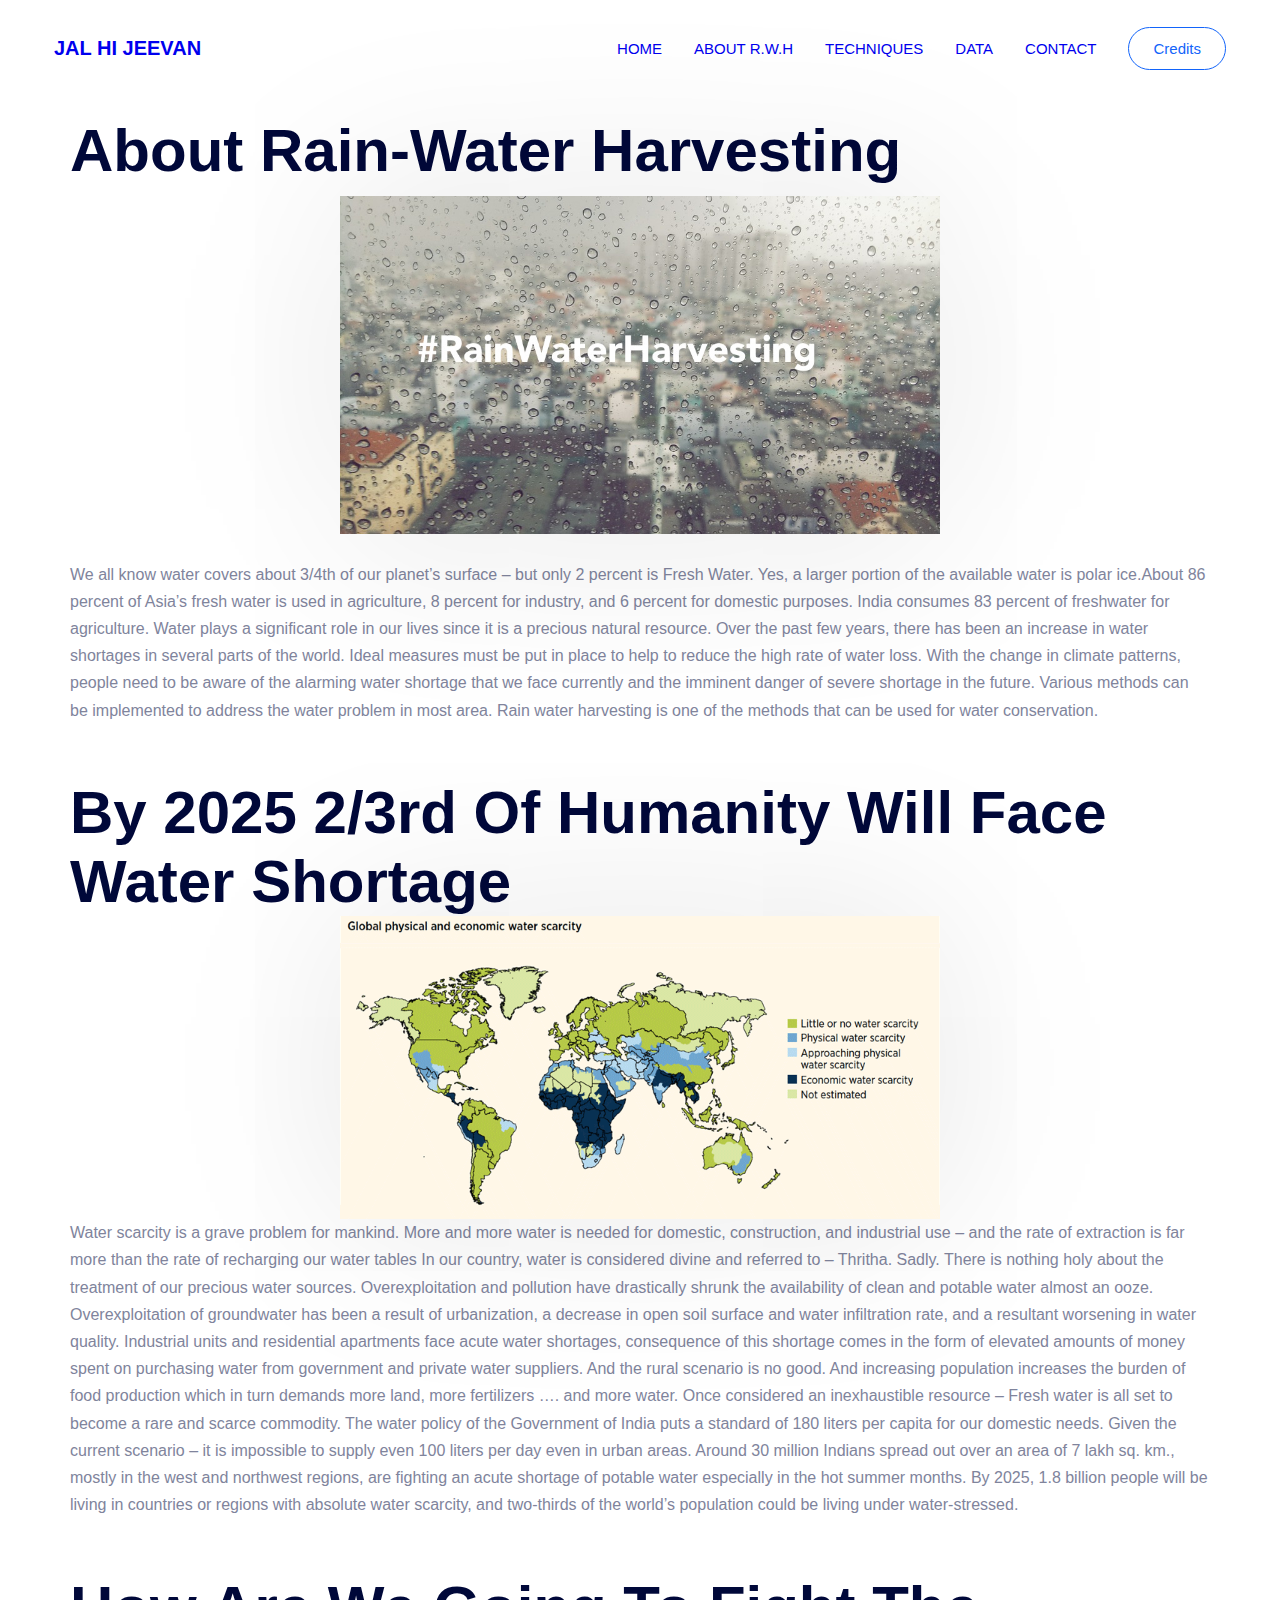
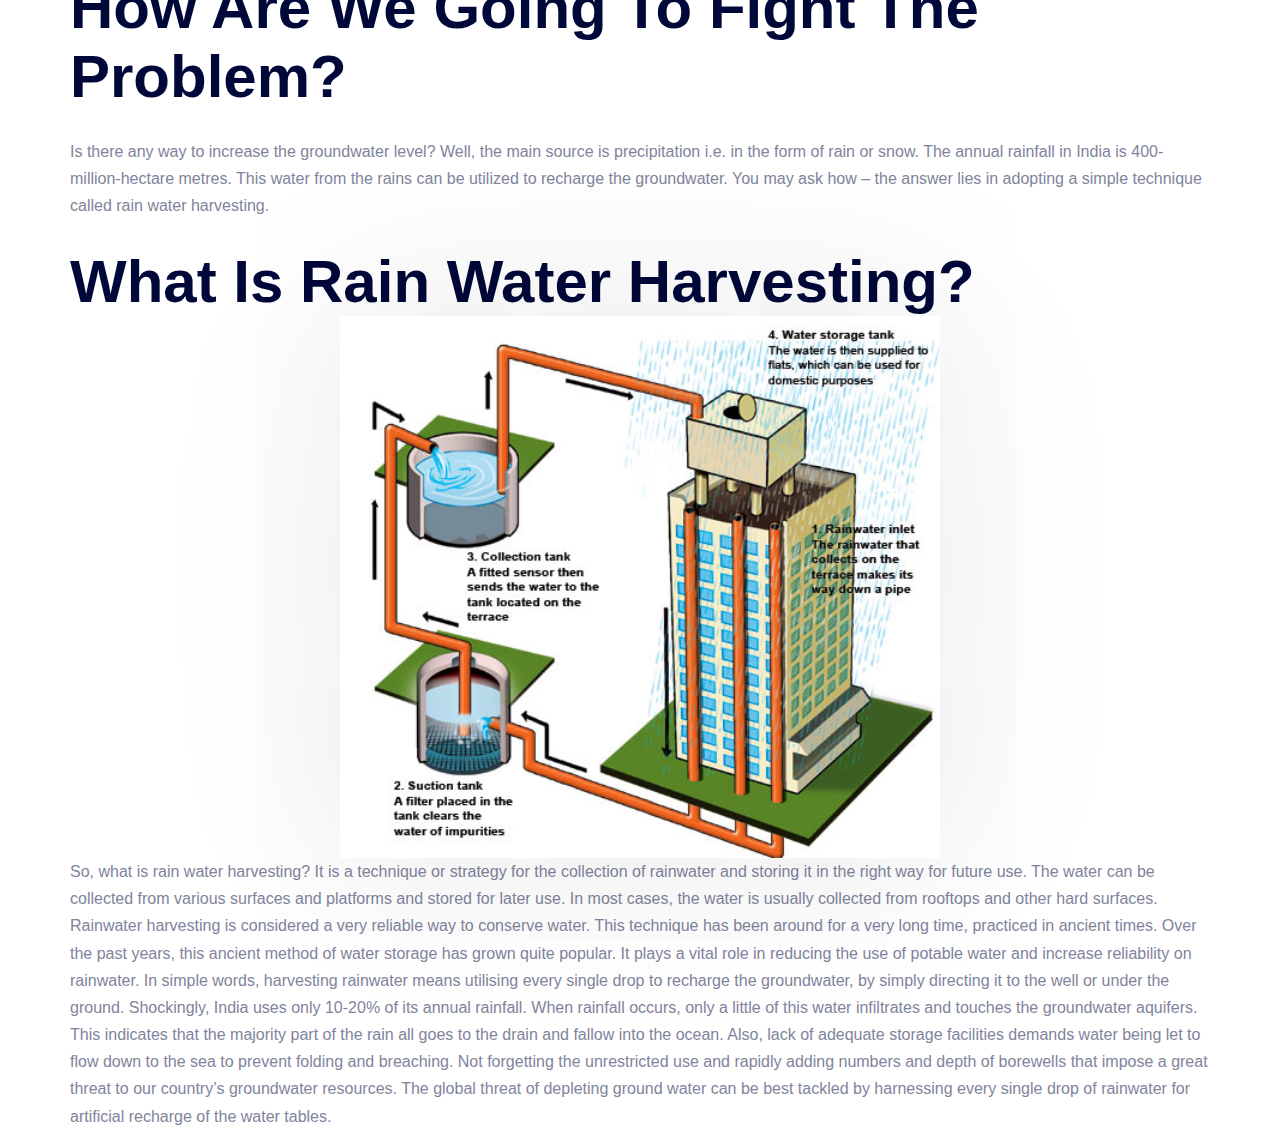
<file: About_rwh.html>
<!DOCTYPE html>
<html lang="en">
  <head>
    <meta charset="UTF-8" />
    <meta http-equiv="X-UA-Compatible" content="IE=edge" />
    <meta name="viewport" content="width=device-width, initial-scale=1.0" />
    <link rel="icon" type="image/x-icon" href=https://imgs.search.brave.com/l6CYfIPz68evEKtTBVwYZJ43do3KQrBnYKLBjI8iDig/rs:fit:391:382:1/g:ce/aHR0cHM6Ly93d3cu/dHVjc29uYXouZ292/L2ZpbGVzL3dhdGVy/L2ltZy9SRUJBVEVf/SUNPTl9SYWlud2F0/ZXJIYXJ2ZXN0LnBu/Zw>
    <title>About R.W.H</title>
    <style>
        * {
  margin: 0;
  padding: 0;
  box-sizing: border-box;
  font-family: "Montserrat", sans-serif;
}
html {
  font-size: 62.5%;
  overflow-x: hidden;
}

body {
  overflow-x: hidden;
}

:root {
  --primary-color: #000839;
  --primary-shades: #00020b;
  --para-color: #80849c;
  --helper-color: #1264fa;
  --white: #fff;
  --bg-color: #e6e6eb;
}

a {
  text-decoration: none;
  display: inline-block;
}

img {
  display: inline-block;
  width: 100%;
}

li {
  list-style: none;
}

h1,
h2,
h3,
h4 {
  color: var(--primary-color);
}

.para {
  font-size: 1.6rem;
  line-height: 1.7;
  font-weight: 400;
  color: var(--para-color);
}

.header {
  height: 9.6rem;
  display: flex;
  justify-content: space-between;
  align-items: center;
  padding: 0 5.4rem;
  position: relative;
}

.logo {
  font-size: 2rem;
  font-weight: bold;
}

.navbar {
  display: flex;
  align-items: center;
}

.navbar-list {
  display: flex;
  justify-content: center;
  align-items: center;
  gap: 3.2rem;
  font-size: 1.5rem;
}

.navbar-list .navbar-btn {
  padding: 1.2rem 2.4rem;
  background-color: var(--white);
  border: 1px solid var(--helper-color);
  color: var(--helper-color);
  border-radius: 5rem;
  transition: all 0.3s ease-in-out;
}

.navbar-list .navbar-link:hover,
.navbar-list .navbar-link:active {
  color: var(--helper-color);
}

.navbar-btn:hover,
.navbar-btn:active {
  background-color: var(--helper-color);
  color: var(--white);
}

.navbar-link {
  text-transform: uppercase;
}

.mobile-nav-icon {
  font-size: 4rem;
  color: var(--primary-color);
}

.mobile-navbar-btn {
  display: none;
}

.mobile-nav-icon[name="close"] {
  display: none;
}
.primary-heading {
  font-size: 6rem;
  font-weight: 700;
}
main{
    padding-left: 7em;
    padding-right: 7em;
    padding-top: 2em;
}
.hero-image {
  display: flex;
  justify-content:center;
  align-items: flex-start;
  position: relative;
}

.hero-image img {
  height: 90%;
  width: 60em;
  box-shadow: 0 0 20rem 0 rgba(0, 0, 0, 0.1);
}

    </style>
  </head>
  <body>
    <header class="header">
    <a href="credits.html"  class="logo">JAL HI JEEVAN</a>
    <nav class="navbar">
        <ul class="navbar-list">
          <li><a href="home.html" class="navbar-link"> Home </a></li>
          <li><a href="About_rwh.html" class="navbar-link"> About R.W.H </a></li>
          <li><a href="techniques.html" class="navbar-link"> Techniques </a></li>
          <li><a href="data.html" class="navbar-link"> Data </a></li>
          <li><a href="contact.html" class="navbar-link"> Contact </a></li>
          <li><a href="credits.html" class="btn navbar-btn"> Credits </a></li>
        </ul>
      </nav>
      <div class="mobile-navbar-btn">
        <ion-icon name="menu" class="mobile-nav-icon"></ion-icon>
        <ion-icon name="close" class="mobile-nav-icon"></ion-icon>
      </div>
      </header>
      <main>
        <section class="section section-hero">
          <div class="container grid grid-two-column">
            <div class="hero-data">
              <h1 class="primary-heading">About Rain-Water Harvesting</h1><br>
            </div>
            <div class="hero-image">
                <img
                  src="aboutus.jpg"
                  class="image"
                />
            </div>
            <p class="para"><br>We all know water covers about 3/4th of our planet’s surface – but only 2 percent is Fresh Water. 
                Yes, a larger portion of the available water is polar ice.About 86 percent of Asia’s fresh water is used in agriculture,
                8 percent for industry, and 6 percent for domestic purposes. India consumes 83 percent of freshwater for agriculture.
                Water plays a significant role in our lives since it is a precious natural resource. Over the past few years, there has been
                an increase in water shortages in several parts of the world. Ideal measures must be put in place to help to reduce the high
                rate of water loss. With the change in climate patterns, people need to be aware of the alarming water shortage that we face
                currently and the imminent danger of severe shortage in the future. Various methods can be implemented to address the water
                problem in most area. Rain water harvesting is one of the methods that can be used for water conservation.<br><br><br>
                
            </p>
          </div>
          <div>
            <h1 class="primary-heading">By 2025 2/3rd Of Humanity Will Face Water Shortage</h1>
            <div class="hero-image">
                <img
                  src="map.png"
                  class="image"
                />
            </div>
            <p class="para">Water scarcity is a grave problem for mankind. More and more water is needed for domestic, construction, and industrial
                 use – and the rate of extraction is far more than the rate of recharging our water tables
                 In our country, water is considered divine and referred to – Thritha. Sadly. There is nothing holy about the treatment of our 
                 precious water sources. Overexploitation and pollution have drastically shrunk the availability of clean and potable water almost an ooze.
                 Overexploitation of groundwater has been a result of urbanization, a decrease in open soil surface and water infiltration rate, and a 
                 resultant worsening in water quality. Industrial units and residential apartments face acute water shortages, consequence of this shortage 
                 comes in the form of elevated amounts of money spent on purchasing water from government and private water suppliers. And the rural scenario
                is no good. And increasing population increases the burden of food production which in turn demands more land, more fertilizers …. and more water.
                Once considered an inexhaustible resource – Fresh water is all set to become a rare and scarce commodity.
                The water policy of the Government of India puts a standard of 180 liters per capita for our domestic needs. Given the current scenario – it is 
                impossible to supply even 100 liters per day even in urban areas. Around 30 million Indians spread out over an area of 7 lakh sq. km., mostly in
                 the west and northwest regions, are fighting an acute shortage of potable water especially in the hot summer months.
                 By 2025, 1.8 billion people will be living in countries or regions with absolute water scarcity, and two-thirds of the world’s population could 
                 be living under water-stressed.
                <br><br><br>
                
                </p>
          </div>
          <div>
            <h1 class="primary-heading">How Are We Going To Fight The Problem?</h1>
            <p class="para"><br>Is there any way to increase the groundwater level? Well, the main source is precipitation i.e. in the form of rain or snow.
                The annual rainfall in India is 400-million-hectare metres. This water from the rains can be utilized to recharge the groundwater. You may ask 
                how – the answer lies in adopting a simple technique called rain water harvesting.<br><br>
            
            </p>
          </div>
          <div>
            <h1 class="primary-heading">What Is Rain Water Harvesting?</h1>
            <div class="hero-image">
                <img
                src="about.jpg"
                class="image"
              />
              </div>
            <p class="para">
                So, what is rain water harvesting? It is a technique or strategy for the collection of rainwater and storing it in the right way for future use. 
                The water can be collected from various surfaces and platforms and stored for later use. In most cases, the water is usually collected from rooftops
                 and other hard surfaces. Rainwater harvesting is considered a very reliable way to conserve water.
                This technique has been around for a very long time, practiced in ancient times. Over the past years, this ancient method of water storage has grown
                 quite popular. It plays a vital role in reducing the use of potable water and increase reliability on rainwater. In simple words, harvesting rainwater
                  means utilising every single drop to recharge the groundwater, by simply directing it to the well or under the ground.
                  Shockingly, India uses only 10-20% of its annual rainfall. When rainfall occurs, only a little of this water infiltrates and touches the groundwater 
                  aquifers. This indicates that the majority part of the rain all goes to the drain and fallow into the ocean. Also, lack of adequate storage facilities
                   demands water being let to flow down to the sea to prevent folding and breaching. Not forgetting the unrestricted use and rapidly adding numbers and 
                   depth of borewells that impose a great threat to our country’s groundwater resources.
                  The global threat of depleting ground water can be best tackled by harnessing every single drop of rainwater for artificial recharge of the water tables.</p>
          </div>
          
        </section>
      </main>  
  </body>
  </html>
</file>
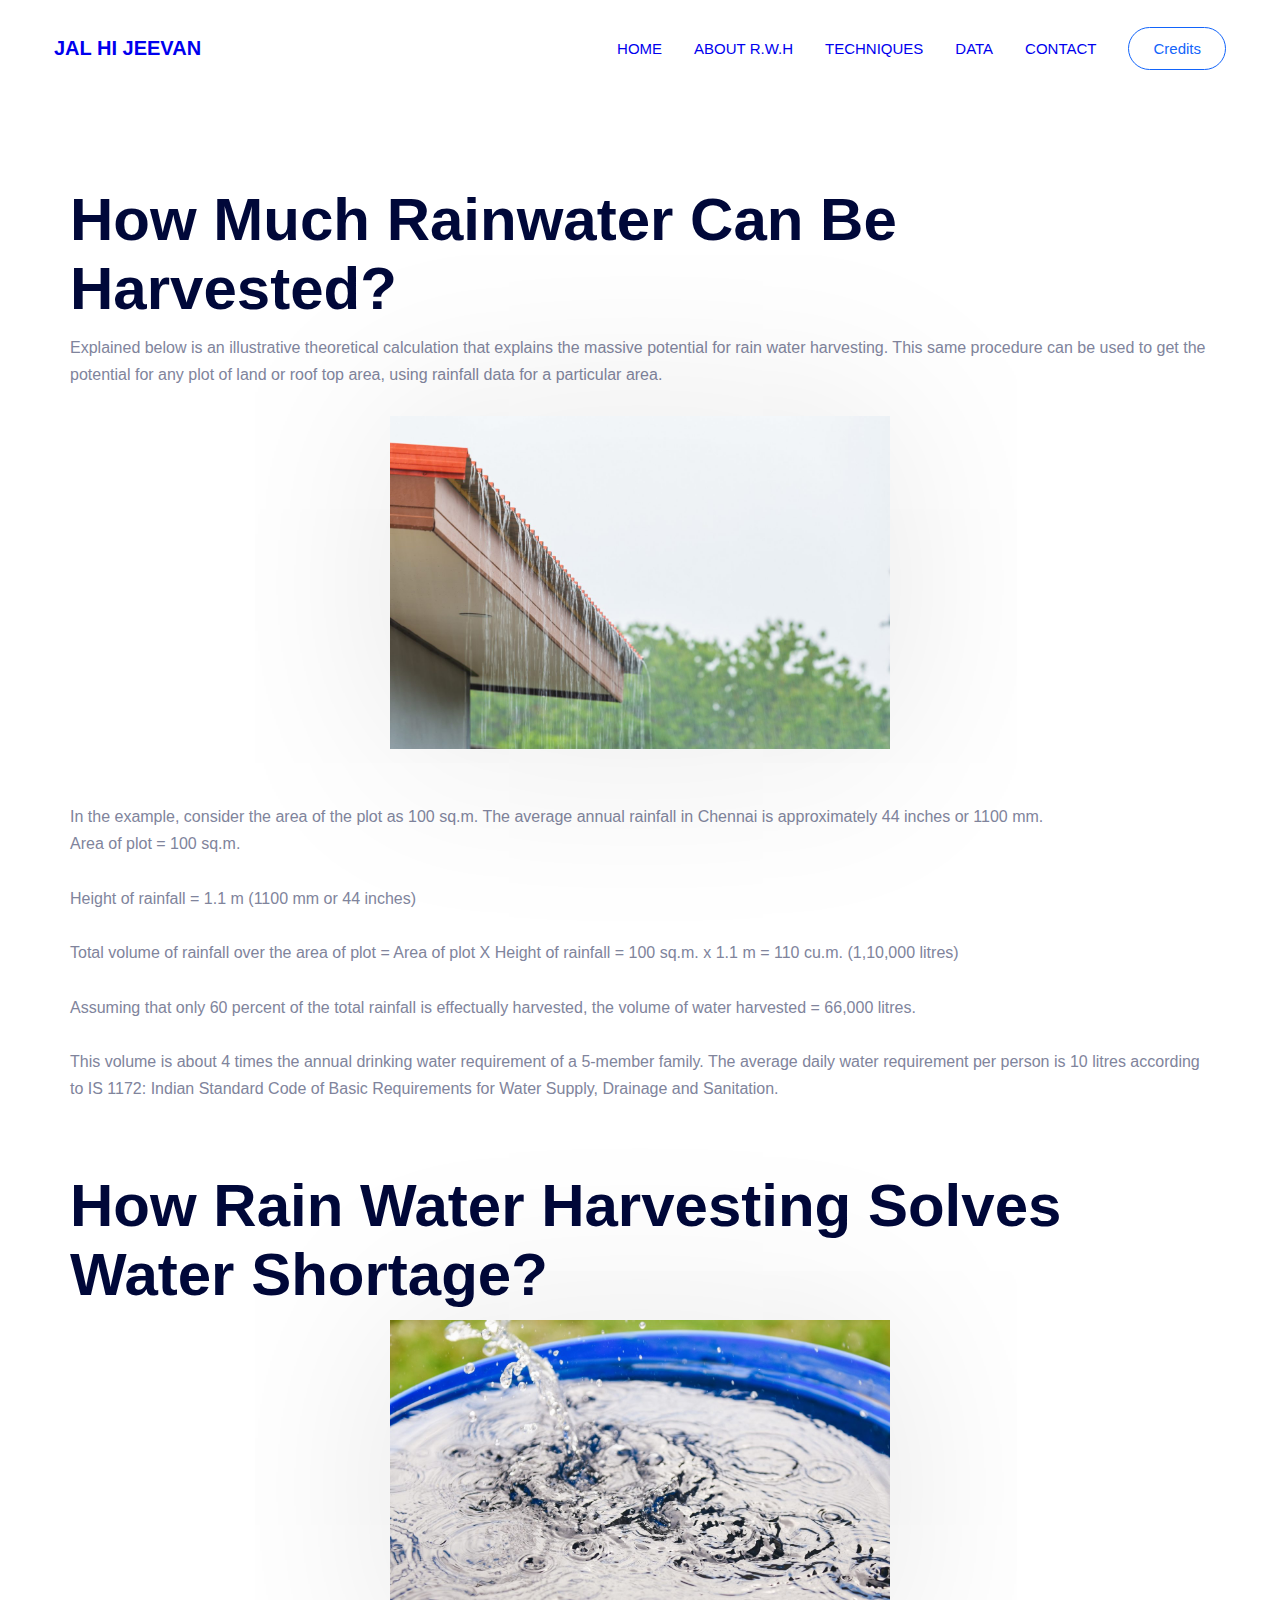
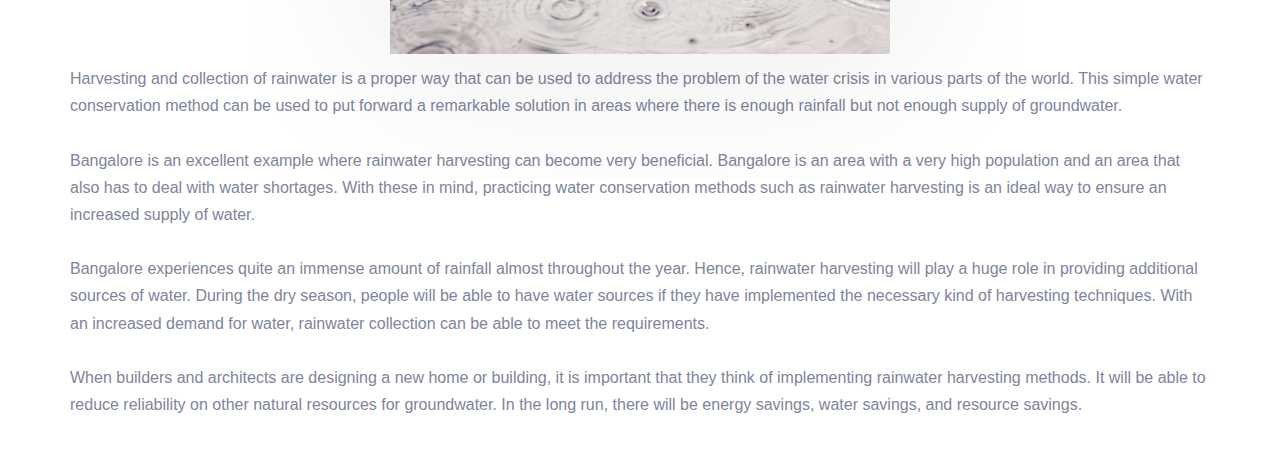
<file: data.html>
<!DOCTYPE html>
<html lang="en">
  <head>
    <meta charset="UTF-8" />
    <meta http-equiv="X-UA-Compatible" content="IE=edge" />
    <meta name="viewport" content="width=device-width, initial-scale=1.0" />
    <link rel="icon" type="image/x-icon" href=https://imgs.search.brave.com/l6CYfIPz68evEKtTBVwYZJ43do3KQrBnYKLBjI8iDig/rs:fit:391:382:1/g:ce/aHR0cHM6Ly93d3cu/dHVjc29uYXouZ292/L2ZpbGVzL3dhdGVy/L2ltZy9SRUJBVEVf/SUNPTl9SYWlud2F0/ZXJIYXJ2ZXN0LnBu/Zw>
    <title>Data</title>
    <style>
        * {
  margin: 0;
  padding: 0;
  box-sizing: border-box;
  font-family: "Montserrat", sans-serif;
}
html {
  font-size: 62.5%;
  overflow-x: hidden;
}

body {
  overflow-x: hidden;
}

:root {
  --primary-color: #000839;
  --primary-shades: #00020b;
  --para-color: #80849c;
  --helper-color: #1264fa;
  --white: #fff;
  --bg-color: #e6e6eb;
}

a {
  text-decoration: none;
  display: inline-block;
}

img {
  display: inline-block;
  width: 100%;
}

li {
  list-style: none;
}

h1,
h2,
h3,
h4 {
  color: var(--primary-color);
}

.para {
  font-size: 1.6rem;
  line-height: 1.7;
  font-weight: 400;
  color: var(--para-color);
}

.header {
  height: 9.6rem;
  display: flex;
  justify-content: space-between;
  align-items: center;
  padding: 0 5.4rem;
  position: relative;
}

.logo {
  font-size: 2rem;
  font-weight: bold;
}

.navbar {
  display: flex;
  align-items: center;
}

.navbar-list {
  display: flex;
  justify-content: center;
  align-items: center;
  gap: 3.2rem;
  font-size: 1.5rem;
}

.navbar-list .navbar-btn {
  padding: 1.2rem 2.4rem;
  background-color: var(--white);
  border: 1px solid var(--helper-color);
  color: var(--helper-color);
  border-radius: 5rem;
  transition: all 0.3s ease-in-out;
}

.navbar-list .navbar-link:hover,
.navbar-list .navbar-link:active {
  color: var(--helper-color);
}

.navbar-btn:hover,
.navbar-btn:active {
  background-color: var(--helper-color);
  color: var(--white);
}

.navbar-link {
  text-transform: uppercase;
}

.mobile-nav-icon {
  font-size: 4rem;
  color: var(--primary-color);
}

.mobile-navbar-btn {
  display: none;
}

.mobile-nav-icon[name="close"] {
  display: none;
}
main{
    padding-left: 7em;
    padding-right: 7em;
    padding-top: 2em;
}
.hero-image {
  display: flex;
  justify-content:center;
  align-items: flex-start;
  position: relative;
}

.hero-image img {
  height: 90%;
  width: 50em;
  box-shadow: 0 0 20rem 0 rgba(0, 0, 0, 0.1);
}
.primary-heading {
  font-size: 6rem;
  font-weight: 700;
}
.secondary-heading{
    font-size:2rem;
    font-weight:700;
}

    </style>
  </head>
  <body>
    <header class="header">
    <a href="credits.html"  class="logo">JAL HI JEEVAN</a>
    <nav class="navbar">
        <ul class="navbar-list">
          <li><a href="home.html" class="navbar-link"> Home </a></li>
          <li><a href="About_rwh.html" class="navbar-link"> About R.W.H </a></li>
          <li><a href="techniques.html" class="navbar-link"> Techniques </a></li>
          <li><a href="data.html" class="navbar-link"> Data </a></li>
          <li><a href="contact.html" class="navbar-link"> Contact </a></li>
          <li><a href="credits.html" class="btn navbar-btn"> Credits </a></li>
        </ul>
      </nav>
      <div class="mobile-navbar-btn">
        <ion-icon name="menu" class="mobile-nav-icon"></ion-icon>
        <ion-icon name="close" class="mobile-nav-icon"></ion-icon>
      </div>
      </header>
      <main>
        <section class="section section-hero">
            <div class="container grid grid-two-column">
              <div class="hero-data">
                <h1 class="primary-heading"><br>How Much Rainwater Can Be Harvested?</h1><br>
                <p class="para">Explained below is an illustrative theoretical calculation that
                   explains the massive potential for rain water harvesting. This same procedure 
                   can be used to get the potential for any plot of land or roof top area, using
                    rainfall data for a particular area.<br><br>
                      <div class="hero-image">
                          <img
                          src="data.jpg"
                          class="image"
                        />
                        </div>
                  <p class="para"><br><br>
                    In the example, consider the area of the plot as 100 sq.m. The 
                    average annual rainfall in Chennai is approximately 44 inches or 1100 mm.<br>

                    Area of plot = 100 sq.m.<br><br>
                    
                    Height of rainfall = 1.1 m (1100 mm or 44 inches)<br><br>
                    
                    Total volume of rainfall over the area of plot = Area of plot X Height of rainfall =
                    
                    100 sq.m. x 1.1 m = 110 cu.m. (1,10,000 litres)<br><br>
                    
                    Assuming that only 60 percent of the total rainfall is effectually harvested,
                     the volume of water harvested = 66,000 litres.<br><br>
                    
                    This volume is about 4 times the annual drinking water requirement of a 5-member 
                    family. The average daily water requirement per person is 10 litres according to
                     IS 1172: Indian Standard Code of Basic Requirements for Water Supply, Drainage 
                     and Sanitation.
                    </p>
                  </p>
                  <h1 class="primary-heading"><br>How Rain Water Harvesting Solves Water Shortage?</h1>
                  <br>
                    <div class="hero-image">
                      <img
                      src="data1.jpg"
                      class="image"
                    />
                    </div><br>
                    <p class="para">
                    Harvesting and collection of rainwater is a proper way that can be used to address 
                    the problem of the water crisis in various parts of the world. This simple water 
                    conservation method can be used to put forward a remarkable solution in areas where
                     there is enough rainfall but not enough supply of groundwater.<br><br>

                   Bangalore is an excellent example where rainwater harvesting can become very beneficial. 
                   Bangalore is an area with a very high population and an area that also has to deal with 
                   water shortages. With these in mind, practicing water conservation methods such as 
                   rainwater harvesting is an ideal way to ensure an increased supply of water.<br><br>

                   Bangalore experiences quite an immense amount of rainfall almost throughout the year.
                    Hence, rainwater harvesting will play a huge role in providing additional sources of 
                    water. During the dry season, people will be able to have water sources if they have
                     implemented the necessary kind of harvesting techniques. With an increased demand
                      for water, rainwater collection can be able to meet the requirements.<br><br>

                  When builders and architects are designing a new home or building, it is important that they think of
                  implementing rainwater harvesting methods. It will be able to reduce reliability on other natural
                   resources for groundwater. In the long run, there will be energy savings, water savings, and resource savings.<br><br>
                    </p>
            </div><br><br>
            </div>
          </main>
  </body>
  </html>
</file>
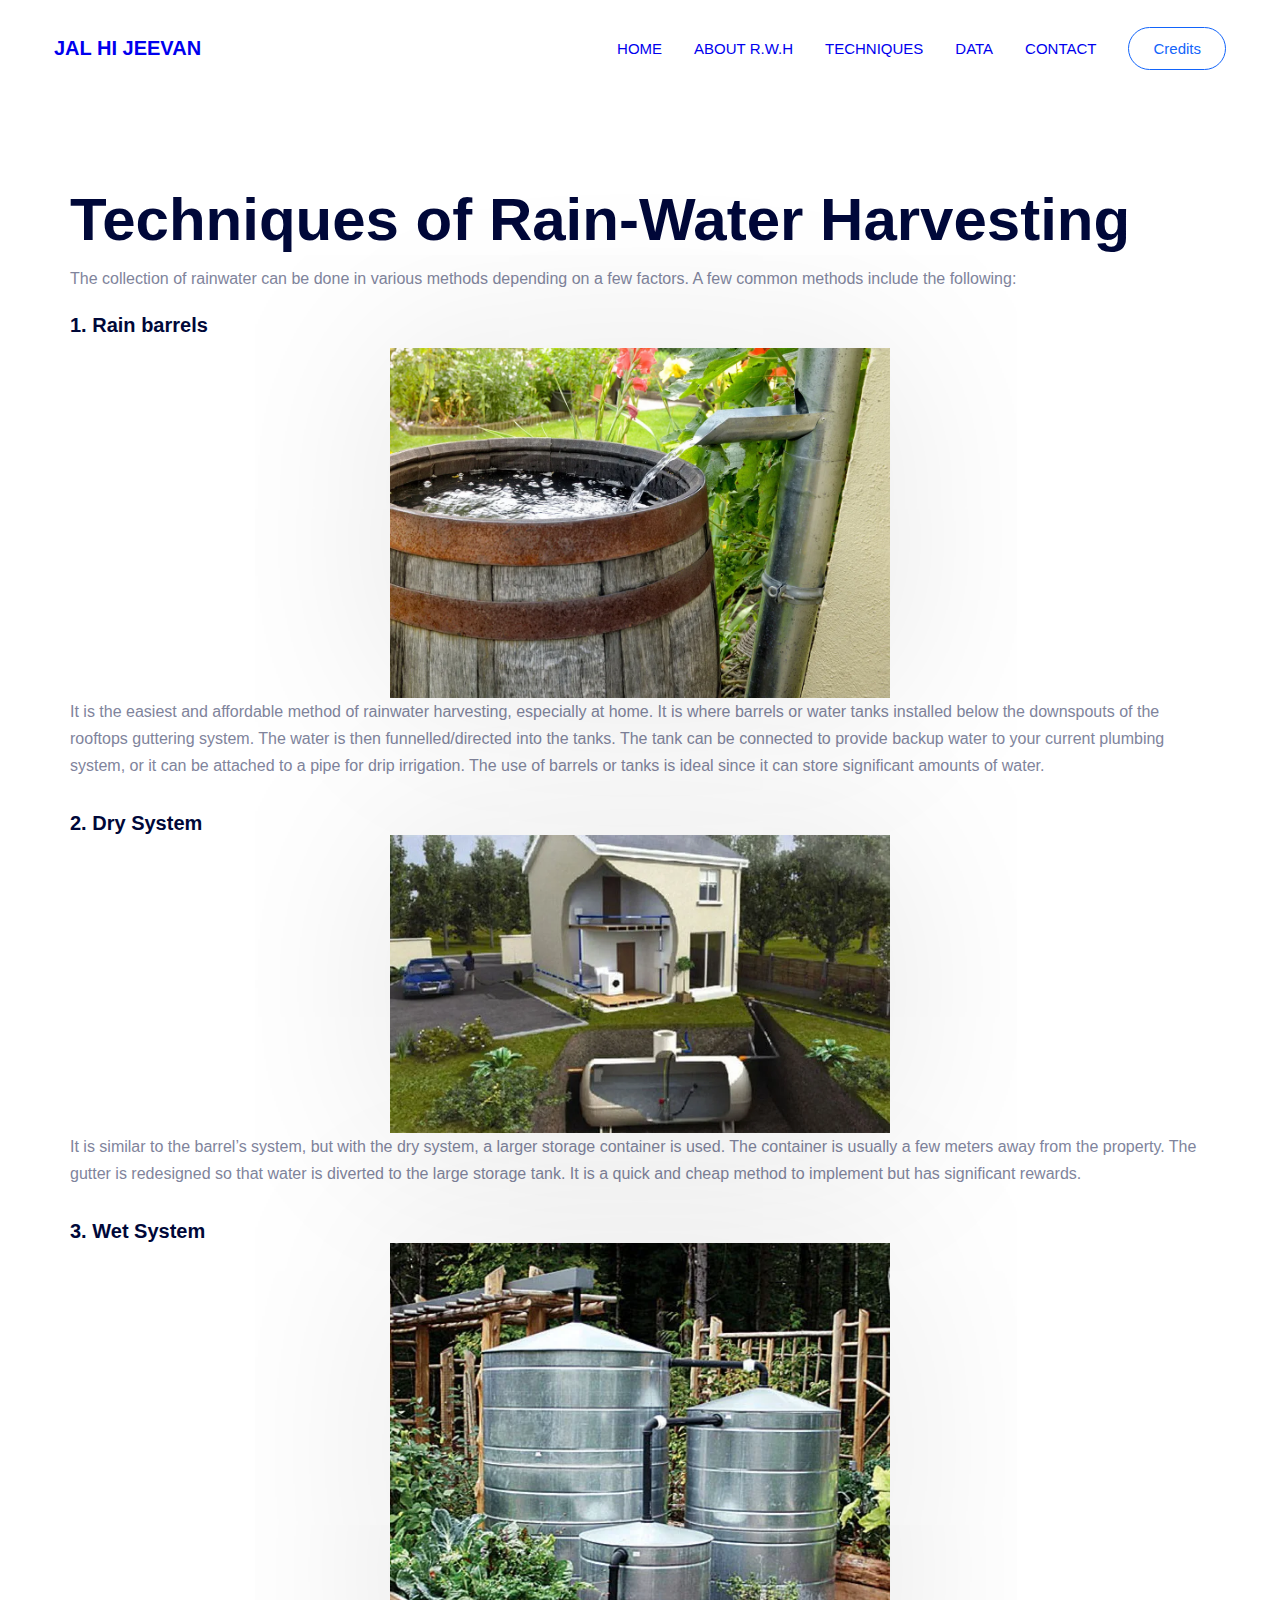
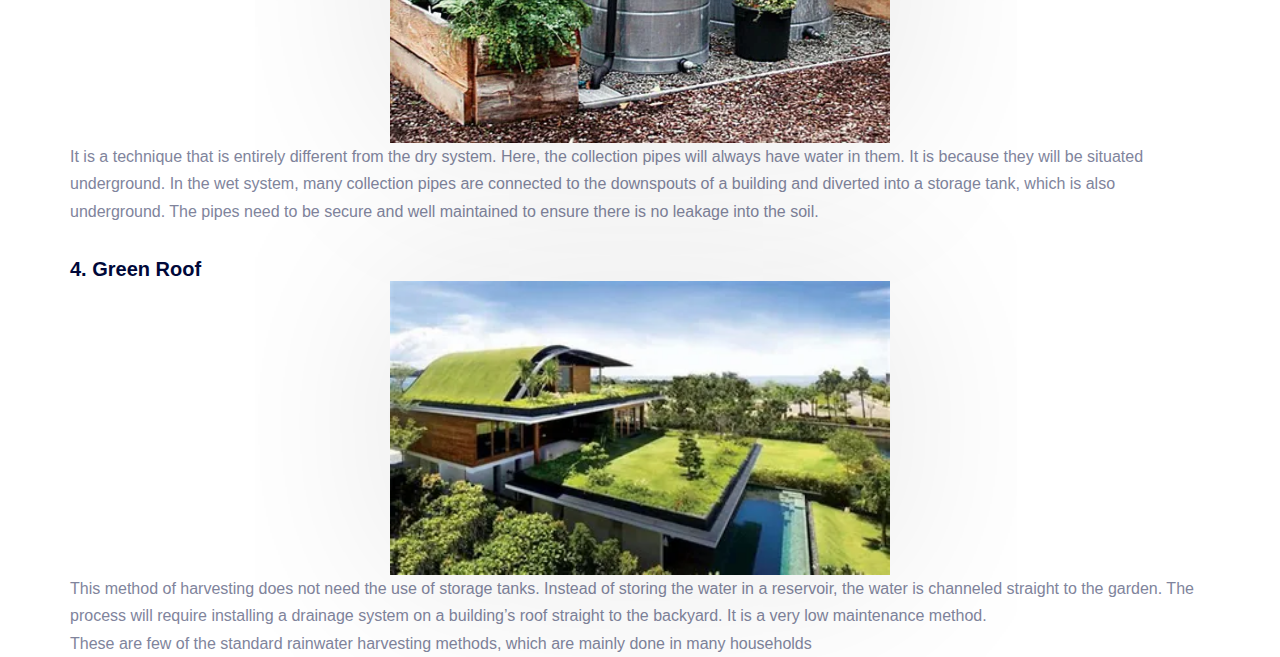
<file: techniques.html>
<!DOCTYPE html>
<html lang="en">
  <head>
    <meta charset="UTF-8" />
    <meta http-equiv="X-UA-Compatible" content="IE=edge" />
    <meta name="viewport" content="width=device-width, initial-scale=1.0" />
    <link rel="icon" type="image/x-icon" href=https://imgs.search.brave.com/l6CYfIPz68evEKtTBVwYZJ43do3KQrBnYKLBjI8iDig/rs:fit:391:382:1/g:ce/aHR0cHM6Ly93d3cu/dHVjc29uYXouZ292/L2ZpbGVzL3dhdGVy/L2ltZy9SRUJBVEVf/SUNPTl9SYWlud2F0/ZXJIYXJ2ZXN0LnBu/Zw>
    <title>Techniques</title>
    <style>
        * {
  margin: 0;
  padding: 0;
  box-sizing: border-box;
  font-family: "Montserrat", sans-serif;
}
html {
  font-size: 62.5%;
  overflow-x: hidden;
}

body {
  overflow-x: hidden;
}

:root {
  --primary-color: #000839;
  --primary-shades: #00020b;
  --para-color: #80849c;
  --helper-color: #1264fa;
  --white: #fff;
  --bg-color: #e6e6eb;
}

a {
  text-decoration: none;
  display: inline-block;
}

img {
  display: inline-block;
  width: 100%;
}

li {
  list-style: none;
}

h1,
h2,
h3,
h4 {
  color: var(--primary-color);
}

.para {
  font-size: 1.6rem;
  line-height: 1.7;
  font-weight: 400;
  color: var(--para-color);
}

.header {
  height: 9.6rem;
  display: flex;
  justify-content: space-between;
  align-items: center;
  padding: 0 5.4rem;
  position: relative;
}

.logo {
  font-size: 2rem;
  font-weight: bold;
}

.navbar {
  display: flex;
  align-items: center;
}

.navbar-list {
  display: flex;
  justify-content: center;
  align-items: center;
  gap: 3.2rem;
  font-size: 1.5rem;
}

.navbar-list .navbar-btn {
  padding: 1.2rem 2.4rem;
  background-color: var(--white);
  border: 1px solid var(--helper-color);
  color: var(--helper-color);
  border-radius: 5rem;
  transition: all 0.3s ease-in-out;
}

.navbar-list .navbar-link:hover,
.navbar-list .navbar-link:active {
  color: var(--helper-color);
}

.navbar-btn:hover,
.navbar-btn:active {
  background-color: var(--helper-color);
  color: var(--white);
}

.navbar-link {
  text-transform: uppercase;
}

.mobile-nav-icon {
  font-size: 4rem;
  color: var(--primary-color);
}

.mobile-navbar-btn {
  display: none;
}

.mobile-nav-icon[name="close"] {
  display: none;
}
main{
    padding-left: 7em;
    padding-right: 7em;
    padding-top: 2em;
}
.hero-image {
  display: flex;
  justify-content:center;
  align-items: flex-start;
  position: relative;
}

.hero-image img {
  height: 90%;
  width: 50em;
  box-shadow: 0 0 20rem 0 rgba(0, 0, 0, 0.1);
}
.primary-heading {
  font-size: 6rem;
  font-weight: 700;
}
.secondary-heading{
    font-size:2rem;
    font-weight:700;
}

    </style>
  </head>
  <body>
    <header class="header">
    <a href="credits.html"  class="logo">JAL HI JEEVAN</a>
    <nav class="navbar">
        <ul class="navbar-list">
          <li><a href="home.html" class="navbar-link"> Home </a></li>
          <li><a href="About_rwh.html" class="navbar-link"> About R.W.H </a></li>
          <li><a href="techniques.html" class="navbar-link"> Techniques </a></li>
          <li><a href="data.html" class="navbar-link"> Data </a></li>
          <li><a href="contact.html" class="navbar-link"> Contact </a></li>
          <li><a href="credits.html" class="btn navbar-btn"> Credits </a></li>
        </ul>
      </nav>
      <div class="mobile-navbar-btn">
        <ion-icon name="menu" class="mobile-nav-icon"></ion-icon>
        <ion-icon name="close" class="mobile-nav-icon"></ion-icon>
      </div>
      </header>
      <main>
        <section class="section section-hero">
            <div class="container grid grid-two-column">
              <div class="hero-data">
                <h1 class="primary-heading"><br>Techniques of Rain-Water Harvesting</h1><br>
                <p class="para">The collection of rainwater can be done in various methods depending on a few factors.
                     A few common methods include the following:</p>
            </div><br><br>
            <div class="hero-data">
                <h3 class="secondary-heading">1. Rain barrels</h3><br>
                <div class="hero-image">
                    <img
                    src="main1.webp"
                    class="image"
                  />
                  </div>
                <p class="para"> It is the easiest and affordable method of rainwater harvesting, 
                    especially at home. It is where barrels or water tanks installed below the downspouts 
                    of the rooftops guttering system. The water is then funnelled/directed into the tanks. 
                    The tank can be connected to provide backup water to your current plumbing system, or it
                     can be attached to a pipe for drip irrigation. The use of barrels or tanks is ideal since
                      it can store significant amounts of water.</p>
            </div><br><br><br>
            <div class="hero-data">
                <h3 class="secondary-heading">2. Dry System</h3>
                <div class="hero-image">
                    <img
                    src="dry.webp"
                    class="image"
                  />
                  </div>
                <p class="para">It is similar to the barrel’s system, but with the dry system, a larger storage
                     container is used. The container is usually a few meters away from the property. The gutter 
                     is redesigned so that water is diverted to the large storage tank. It is a quick and cheap 
                     method to implement but has significant rewards.</p>
            </div><br><br><br>
            <div class="hero-data">
                <h3 class="secondary-heading">3. Wet System</h3>
                <div class="hero-image">
                    <img
                    src="wet.webp"
                    class="image"
                  />
                  </div>
                <p class="para">It is a technique that is entirely different from the dry system. Here, the collection 
                    pipes will always have water in them. It is because they will be situated underground. In the wet
                     system, many collection pipes are connected to the downspouts of a building and diverted into a 
                     storage tank, which is also underground. The pipes need to be secure and well maintained to ensure 
                     there is no leakage into the soil.</p>
            </div><br><br><br>
            <div class="hero-data">
                <h3 class="secondary-heading">4. Green Roof</h3>
                <div class="hero-image">
                    <img
                    src="green.webp"
                    class="image"
                  />
                  </div>
                <p class="para">This method of harvesting does not need the use of storage tanks. Instead of storing the 
                    water in a reservoir, the water is channeled straight to the garden. The process will require installing
                     a drainage system on a building’s roof straight to the backyard. It is a very low maintenance method.<br>
                    These are few of the standard rainwater harvesting methods, which are mainly done in many households</p>
            </div>

            </div>
      </main>
  </body>
  </html>
</file>
